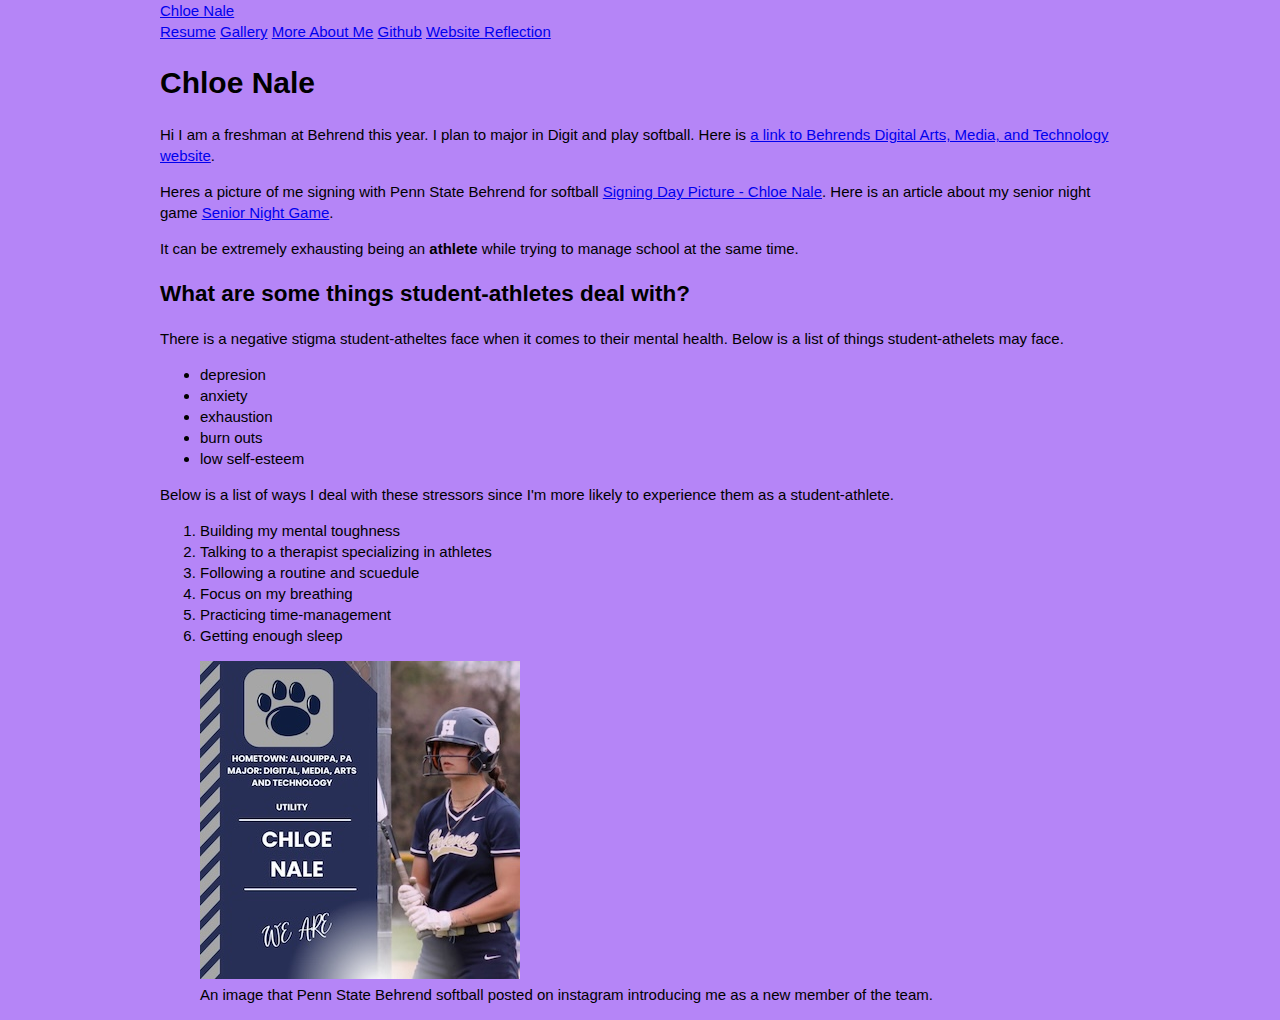
<file: docs/index.html>
<!DOCTYPE html>
<html xmlns="http://www.w3.org/1999/xhtml">
    <!-- Try opening this file on your local computer in a web browser (Firefox, Chrome, etc). 
     * On Windows, go to the browser and type control + o and browse to find this file to open it.
     * On Mac, go to the browser and type command + o and browse to find this file to open it. 
     Look for the text in the <title> element in the tab above the browser search bar. Do you see it? 
    -->
    <head>
        <!-- What's in the <head> element is a "meta" area not for display. 
            It holds important information about the website's contents.
            The text inside the <title> element does show in the top tab of a web browser. 
             The <head> is where we will include info about styling the site, too. -->
        <title>Chloe Nale</title>
        <meta charset="UTF-8" />
        <meta name="viewport" content="width=device-width, initial-scale=1.0" />
        <!-- Here is a place where we can add a little styling code called CSS to this page. 
            I used it to apply a background color to the body element.
        -->
        <link rel="stylesheet" type="text/css" href="style.css" />
    </head>
    <body>
        <nav>
            <a id="home" href="index.html">Chloe Nale</a>
            <div class="icons">
                <a href="resume.html">Resume</a>
                <a href="gallery.html">Gallery</a>
                <a href="MoreAboutMe.html">More About Me</a>
                <a href="https://github.com/chloenale/portfolio">Github</a>
                <a href="websitereflection.html">Website Reflection</a>
            </div>
        </nav>
        <!-- CONTENT FOR DISPLAY. The <body> element holds the content we see in the display window on the web browser.-->
        <h1>Chloe Nale</h1>
        <p>Hi I am a freshman at Behrend this year. I plan to major in Digit and play softball.
                Here is <a
                    href="https://behrend.psu.edu/school-of-humanities-social-sciences/academic-programs/digital-media-arts-and-technology">a link to Behrends Digital Arts, Media, and Technology
            website</a>.</p>
        <p>Heres a picture of me signing with Penn State Behrend for softball <a href="https://images.app.goo.gl/CnmAMCqUNyvxC9yV6">Signing Day Picture - Chloe Nale</a>. 
            Here is an article about my senior night game <a href="https://hopewellsportsnation.com/2024/04/29/hw-softball-wins-key-game-joining-top-four-in-section/">Senior Night Game</a>.</p>
        <p>It can be extremely exhausting being an <strong>athlete</strong> while trying to manage
            school at the same time.</p>
        <h2>What are some things student-athletes deal with?</h2>
        <p>There is a negative stigma student-atheltes face when it comes to their mental health. Below is a list of things student-athelets may face. </p>
        <ul>
            <li>depresion</li>
            <li>anxiety</li>
            <li>exhaustion</li>
            <li>burn outs</li>
            <li>low self-esteem</li>
        </ul>
        
        <p>Below is a list of ways I deal with these stressors since I'm more likely to experience them as a student-athlete.</p>
        <ol>
            <li>Building my mental toughness</li>
            <li>Talking to a therapist specializing in athletes</li>
            <li>Following a routine and scuedule</li>
            <li>Focus on my breathing</li>
            <li>Practicing time-management</li>
            <li>Getting enough sleep</li>
        </ol>
        <figure>
            <img src="images/IMG_5246.jpg"/>
            <figcaption>An image that Penn State Behrend softball posted on instagram introducing me as a new member of the team. </figcaption>
        </figure> 
    </body>
</html>
</file>
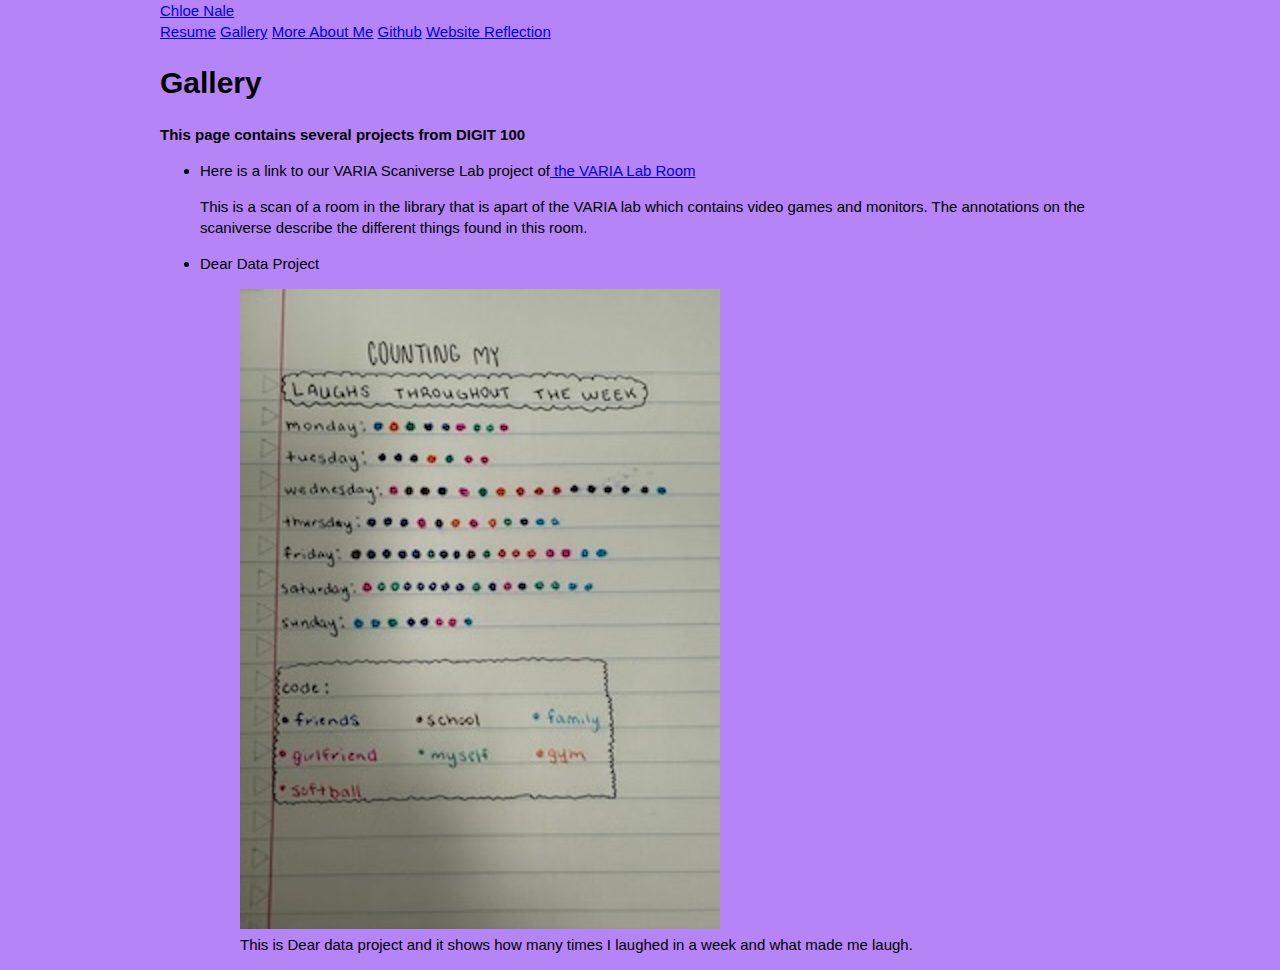
<file: docs/gallery.html>
<!DOCTYPE html>
<html xmlns="http://www.w3.org/1999/xhtml">
    <head>
        <title>Gallery</title>
        <meta charset="UTF-8" />
        <meta name="viewport" content="width=device-width, initial-scale=1.0" />
        <!-- Here is a place where we can add a little styling code called CSS to this page. 
            I used it to apply a background color to the body element.
        -->
        <link rel="stylesheet" type="text/css" href="style.css" />
    </head>
    <body>
        <nav>
            <a id="home" href="index.html">Chloe Nale</a>
            <div class="icons">
                <a href="resume.html">Resume</a>
                <a href="gallery.html">Gallery</a>
                <a href="MoreAboutMe.html">More About Me</a>
                <a href="https://github.com/chloenale/portfolio">Github</a>
                <a href="websitereflection.html">Website Reflection</a>
            </div>
        </nav>
        <!-- CONTENT FOR DISPLAY. The <body> element holds the content we see in the display window on the web browser.-->
        <h1>Gallery</h1>
        <p><strong>This page contains several projects from DIGIT 100</strong></p>
        <section class="gallery">
            <ul>
                <li>Here is a link to our VARIA Scaniverse Lab project of<a
                    href="https://www.thinglink.com/scene/1900642029675741861"> the VARIA Lab Room
                </a><p>This is a scan of a room in the library that is apart of the VARIA lab which contains video games and monitors. The annotations on the scaniverse describe the different things found in this room.</p></li>
                <li>Dear Data Project<figure class="photoGallery">
                    <img class="photo" src="images/IMG_7986.jpg" alt="Dear Data Project" />
                    <figcaption>This is Dear data project and it shows how many times I laughed in a week and what made me laugh.</figcaption></figure></li>
                
            </ul>
            
        </section>
            
    </body>
</html>
</file>
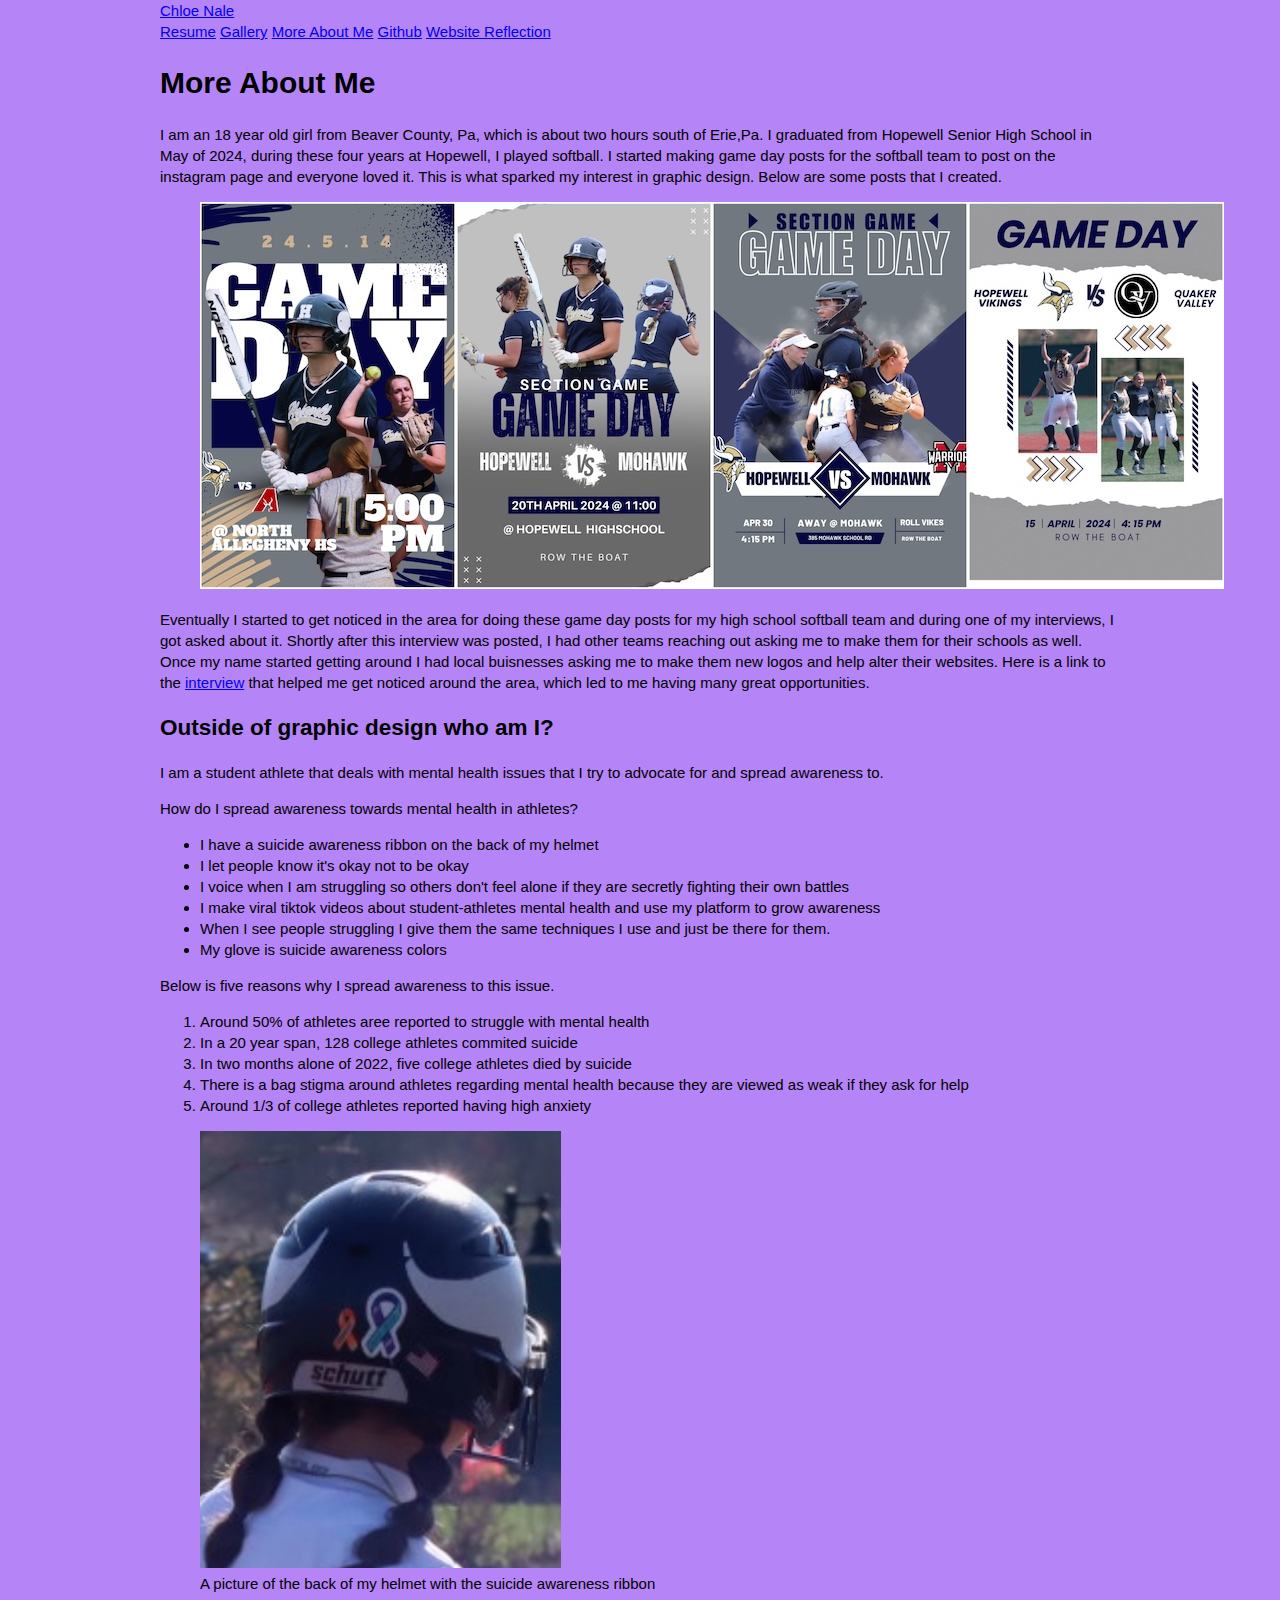
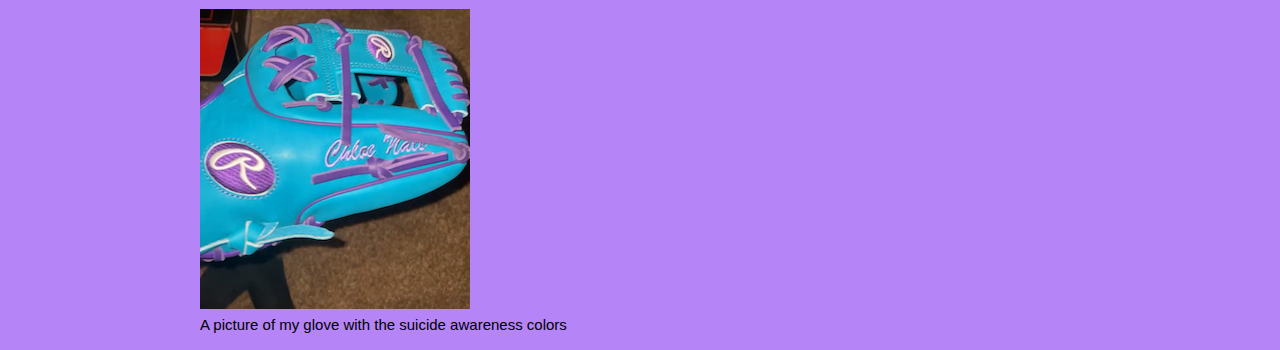
<file: docs/MoreAboutMe.html>
<!DOCTYPE html>
<html xmlns="http://www.w3.org/1999/xhtml">
    <!-- Try opening this file on your local computer in a web browser (Firefox, Chrome, etc). 
     * On Windows, go to the browser and type control + o and browse to find this file to open it.
     * On Mac, go to the browser and type command + o and browse to find this file to open it. 
     Look for the text in the <title> element in the tab above the browser search bar. Do you see it? 
    -->
    <head>
        <!-- What's in the <head> element is a "meta" area not for display. 
            It holds important information about the website's contents.
            The text inside the <title> element does show in the top tab of a web browser. 
             The <head> is where we will include info about styling the site, too. -->
        <title>SMoreAboutMe</title>
        <meta charset="UTF-8" />
        <meta name="viewport" content="width=device-width, initial-scale=1.0" />
        <!-- Here is a place where we can add a little styling code called CSS to this page. 
            I used it to apply a background color to the body element.
        -->
        <link rel="stylesheet" type="text/css" href="style.css" />
    </head>
    <body>
        <nav>
            <a id="home" href="index.html">Chloe Nale</a>
            <div class="icons">
                <a href="resume.html">Resume</a>
                <a href="gallery.html">Gallery</a>
                <a href="MoreAboutMe.html">More About Me</a>
                <a href="https://github.com/chloenale/portfolio">Github</a>
                <a href="websitereflection.html">Website Reflection</a>
            </div>
        </nav>
        <!-- CONTENT FOR DISPLAY. The <body> element holds the content we see in the display window on the web browser.-->
        <h1>More About Me</h1>
        <p>I am an 18 year old girl from Beaver County, Pa, which is about two hours south of Erie,Pa. I graduated from Hopewell Senior High School in May of 2024, 
           during these four years at Hopewell, I played softball. I started making game day posts for the softball team to post on the instagram page and everyone loved it.
           This is what sparked my interest in graphic design. Below are some posts that I created.</p>
        <figure>
            <img src="collage.JPEG"/>
        </figure> 
        <p>Eventually I started to get noticed in the area for doing these game day posts for my high school softball team and during one of my interviews, I got asked about it. 
            Shortly after this interview was posted, I had other teams reaching out asking me to make them for their schools as well. Once my name started getting around I
            had local buisnesses asking me to make them new logos and help alter their websites. 
          
          Here is a link to the <a
              href="https://youtu.be/CqvyBd2fEsM?si=mVTF7fPGb_2jAWK8">interview</a> that helped me get noticed around the area, which led to me having many great opportunities.
              </p>
        
        
        <h2>Outside of graphic design who am I?</h2>
        <p>I am a student athlete that deals with mental health issues that I try to advocate for and spread awareness to.</p>
            
         <p>How do I spread awareness towards mental health in athletes?</p>
          <ul>
            <li>I have a suicide awareness ribbon on the back of my helmet</li>
            <li>I let people know it's okay not to be okay</li>
            <li>I voice when I am struggling so others don't feel alone if they are secretly fighting their own battles</li>
            <li>I make viral tiktok videos about student-athletes mental health and use my platform to grow awareness</li>
            <li>When I see people struggling I give them the same techniques I use and just be there for them.</li>
            <li>My glove is suicide awareness colors</li>
          </ul>
        <p>Below is five reasons why I spread awareness to this issue.</p>
        <ol>
            <li>Around 50% of athletes aree reported to struggle with mental health</li>
            <li>In a 20 year span, 128 college athletes commited suicide</li>
            <li>In two months alone of 2022, five college athletes died by suicide</li>
            <li>There is a bag stigma around athletes regarding mental health because they are viewed as weak if they ask for help</li>
            <li>Around 1/3 of college athletes reported having high anxiety</li>
        </ol>
        <figure>
            <img src="View%20recent%20photos%202.png"/>
            <figcaption>A picture of the back of my helmet with the suicide awareness ribbon </figcaption>
        </figure> 
        <figure>
            <img src="View%20recent%20photos.jpeg.png"/>
            <figcaption>A picture of my glove with the suicide awareness colors </figcaption>
        </figure> 
    </body>
</html>
</file>
<file: docs/style.css>
body {
    background-color: #b585f7;
    display: block;
    font-family: lexend, helvetica;
    font-size: 15px;
    line-height: 1.4;
    text-decoration: none;
    /* WS:9/3/22: Overflow should exist so that page is accessible.*/
    /*overflow-x: hidden;*/
    margin: 0 auto 0 auto;
    min-width: 340px;
    max-width: 960px;
}
</file>
